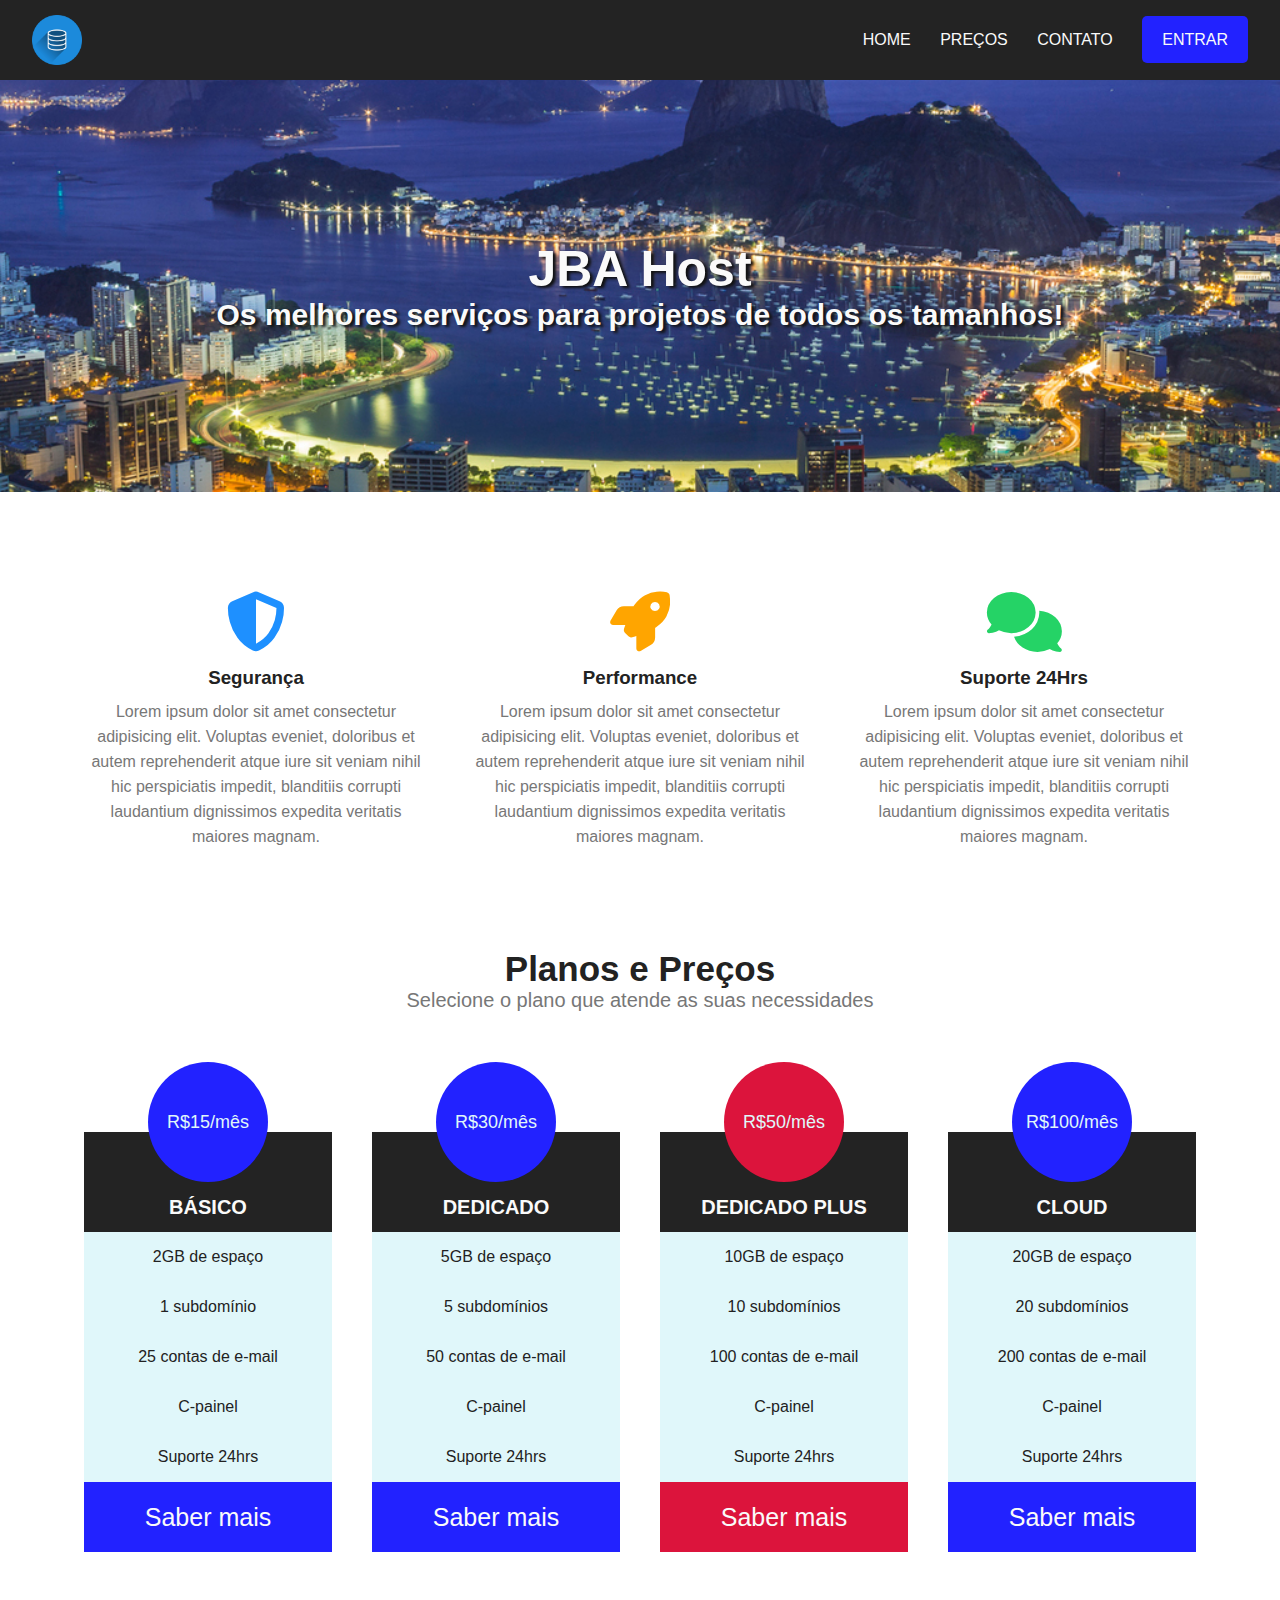
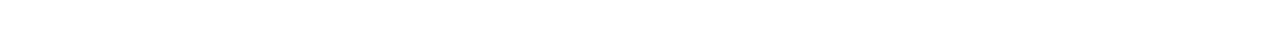
<file: index.html>
<!DOCTYPE html>
<html lang="en">
  <head>
    <meta charset="UTF-8" />
    <meta name="viewport" content="width=device-width, initial-scale=1.0" />
    <title>JBA Host</title>
    <!-- Ícones -->
    <link
      rel="stylesheet"
      href="https://cdnjs.cloudflare.com/ajax/libs/font-awesome/6.7.2/css/all.min.css"
      integrity="sha512-Evv84Mr4kqVGRNSgIGL/F/aIDqQb7xQ2vcrdIwxfjThSH8CSR7PBEakCr51Ck+w+/U6swU2Im1vVX0SVk9ABhg=="
      crossorigin="anonymous"
      referrerpolicy="no-referrer"
    />
    <!-- Estilos -->
    <link rel="stylesheet" href="CSS/styles.css" />
  </head>
  <body>
    <div class="container">
      <div class="navbar-container">
        <nav>
          <!-- tag semantica para barra de navegação -->
          <a href="#">
            <img src="img/logobdd.webp" alt="JBA Host" class="logo" />
          </a>
          <ul class="navbar-items">
            <li>
              <a href="#">Home</a>
            </li>
            <li>
              <a href="#">Preços</a>
            </li>
            <li>
              <a href="#">Contato</a>
            </li>
            <li>
              <a href="#" class="default-btn">Entrar</a>
            </li>
          </ul>
        </nav>
      </div>
      <main>
        <!-- Tag semantica para identificar conteudo principal da pagina-->
        <div class="main-banner">
          <h1>JBA Host</h1>
          <p>Os melhores serviços para projetos de todos os tamanhos!</p>
        </div>
        <section class="services-container">
          <ul>
            <li>
              <i class="fas fa-shield-alt"></i>
              <h3>Segurança</h3>
              <p>
                Lorem ipsum dolor sit amet consectetur adipisicing elit.
                Voluptas eveniet, doloribus et autem reprehenderit atque iure
                sit veniam nihil hic perspiciatis impedit, blanditiis corrupti
                laudantium dignissimos expedita veritatis maiores magnam.
              </p>
            </li>
            <li>
              <i class="fas fa-rocket"></i>
              <h3>Performance</h3>
              <p>
                Lorem ipsum dolor sit amet consectetur adipisicing elit.
                Voluptas eveniet, doloribus et autem reprehenderit atque iure
                sit veniam nihil hic perspiciatis impedit, blanditiis corrupti
                laudantium dignissimos expedita veritatis maiores magnam.
              </p>
            </li>
            <li>
              <i class="fas fa-comments"></i>
              <h3>Suporte 24Hrs</h3>
              <p>
                Lorem ipsum dolor sit amet consectetur adipisicing elit.
                Voluptas eveniet, doloribus et autem reprehenderit atque iure
                sit veniam nihil hic perspiciatis impedit, blanditiis corrupti
                laudantium dignissimos expedita veritatis maiores magnam.
              </p>
            </li>
          </ul>
        </section>
        <section class="pricing-container">
          <h2>Planos e Preços</h2>
          <p>Selecione o plano que atende as suas necessidades</p>
          <div class="plans-container">
            <div class="plan">
              <ul>
                <li class="price">R$15/mês</li>
                <li class="plan-name">Básico</li>
                <li>2GB de espaço</li>
                <li>1 subdomínio</li>
                <li>25 contas de e-mail</li>
                <li>C-painel</li>
                <li>Suporte 24hrs</li>
                <li class="plan-btn">Saber mais</li>
              </ul>
            </div>
            <div class="plan">
              <ul>
                <li class="price">R$30/mês</li>
                <li class="plan-name">Dedicado</li>
                <li>5GB de espaço</li>
                <li>5 subdomínios</li>
                <li>50 contas de e-mail</li>
                <li>C-painel</li>
                <li>Suporte 24hrs</li>
                <li class="plan-btn">Saber mais</li>
              </ul>
            </div>
            <div class="plan">
              <ul>
                <li class="price recommended">R$50/mês</li>
                <li class="plan-name">Dedicado Plus</li>
                <li>10GB de espaço</li>
                <li>10 subdomínios</li>
                <li>100 contas de e-mail</li>
                <li>C-painel</li>
                <li>Suporte 24hrs</li>
                <li class="plan-btn recommended">Saber mais</li>
              </ul>
            </div>
            <div class="plan">
              <ul>
                <li class="price">R$100/mês</li>
                <li class="plan-name">Cloud</li>
                <li>20GB de espaço</li>
                <li>20 subdomínios</li>
                <li>200 contas de e-mail</li>
                <li>C-painel</li>
                <li>Suporte 24hrs</li>
                <li class="plan-btn">Saber mais</li>
              </ul>
            </div>
          </div>
        </section>
      </main>
    </div>
  </body>
</html>
</file>
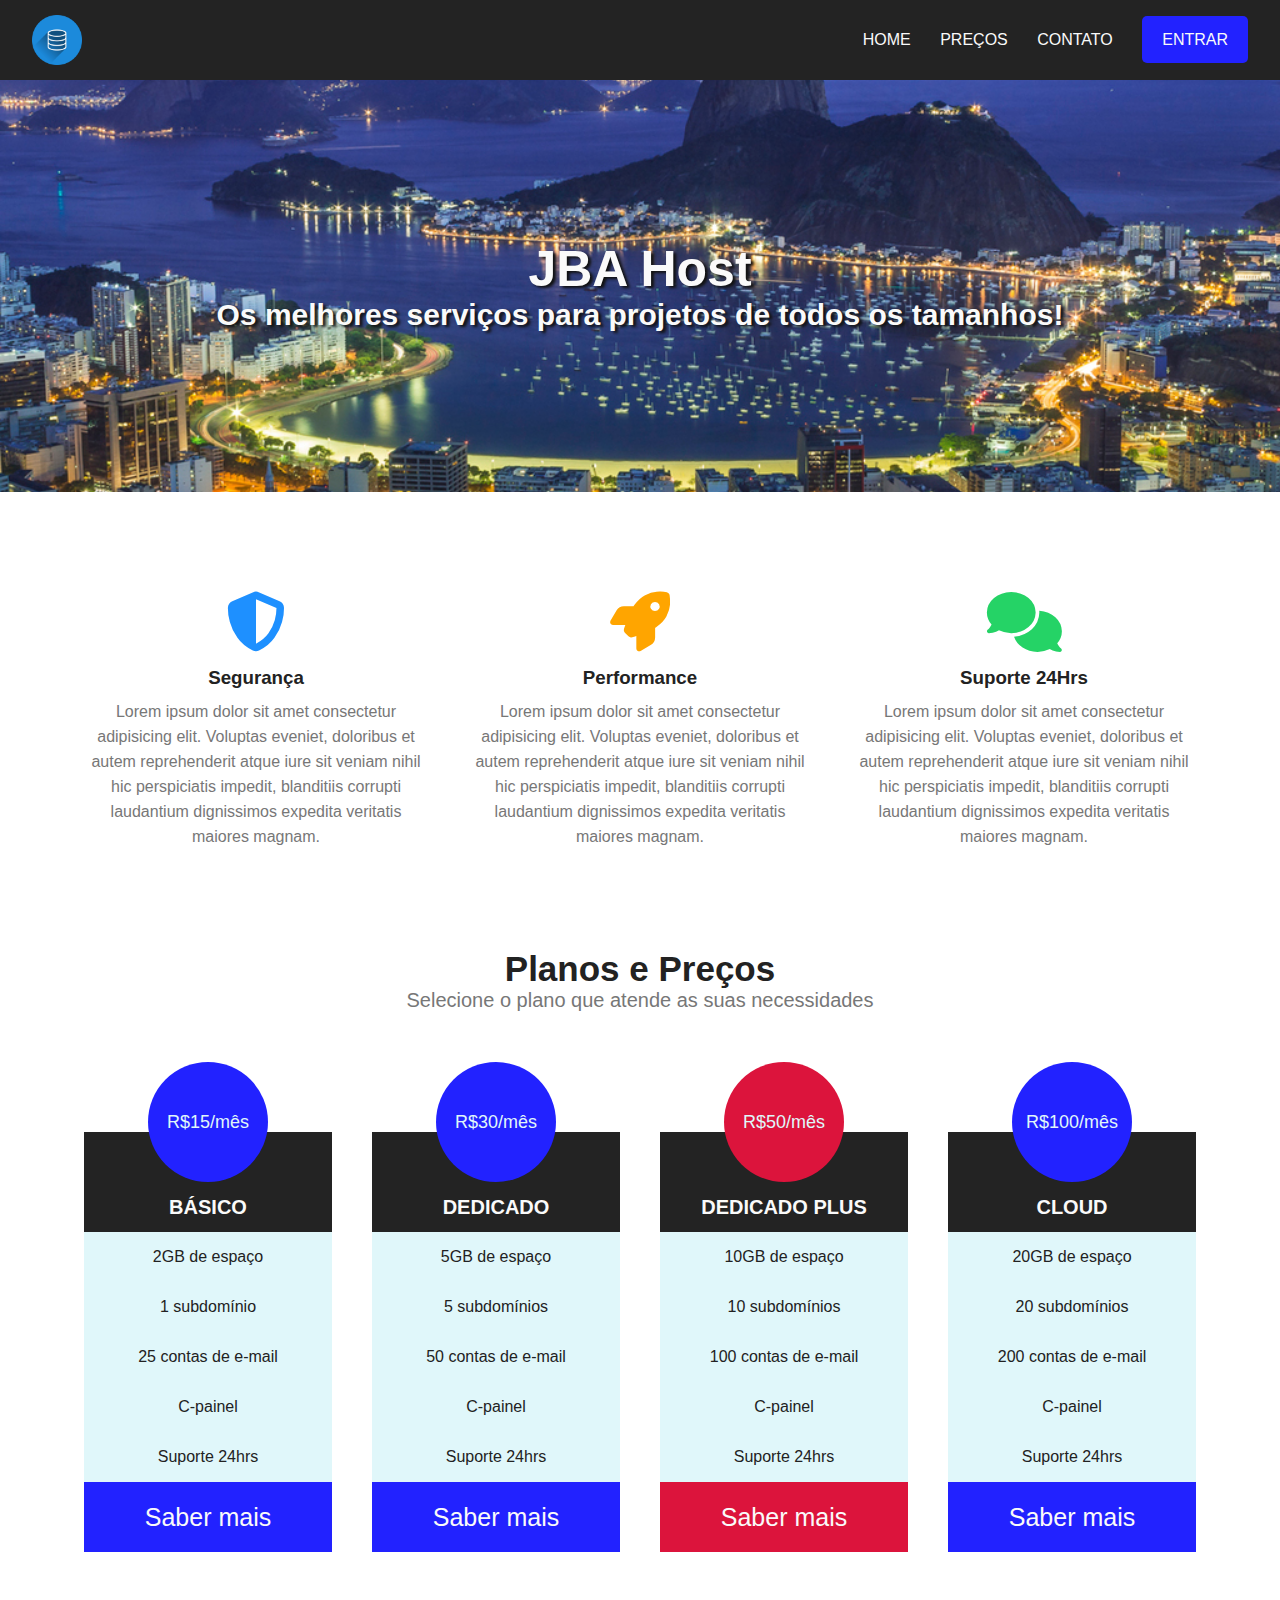
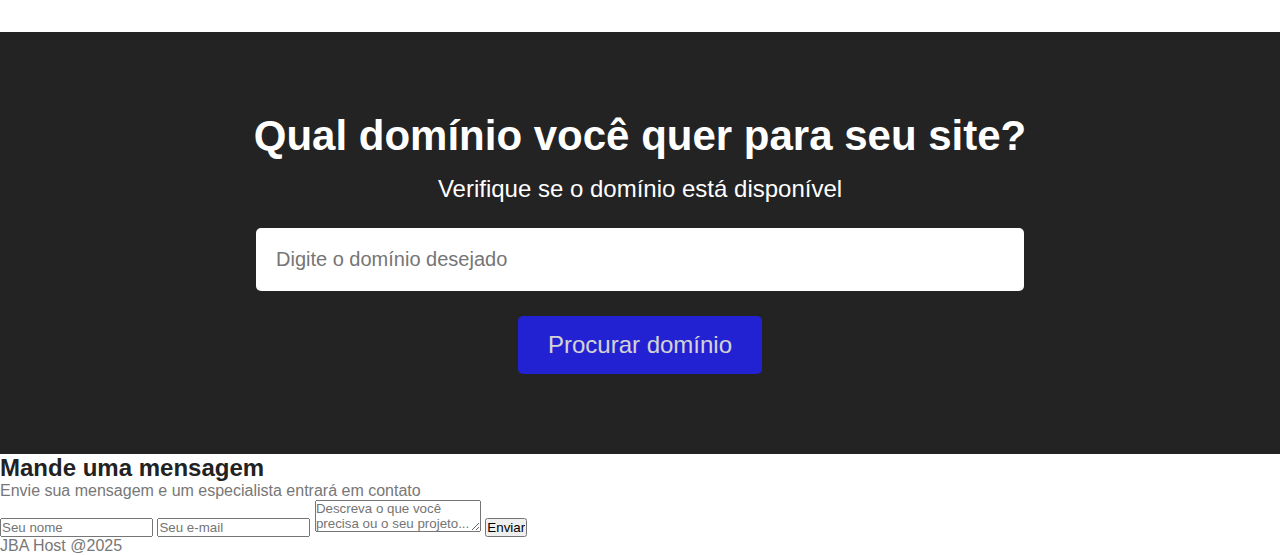
<file: 8_projeto_site_host/index.html>
<!DOCTYPE html>
<html lang="en">
  <head>
    <meta charset="UTF-8" />
    <meta name="viewport" content="width=device-width, initial-scale=1.0" />
    <title>JBA Host</title>
    <!-- Ícones -->
    <link
      rel="stylesheet"
      href="https://cdnjs.cloudflare.com/ajax/libs/font-awesome/6.7.2/css/all.min.css"
      integrity="sha512-Evv84Mr4kqVGRNSgIGL/F/aIDqQb7xQ2vcrdIwxfjThSH8CSR7PBEakCr51Ck+w+/U6swU2Im1vVX0SVk9ABhg=="
      crossorigin="anonymous"
      referrerpolicy="no-referrer"
    />
    <!-- Estilos -->
    <link rel="stylesheet" href="CSS/styles.css" />
  </head>
  <body>
    <div class="container">
      <div class="navbar-container">
        <nav>
          <!-- tag semantica para barra de navegação -->
          <a href="#">
            <img src="img/logobdd.webp" alt="JBA Host" class="logo" />
          </a>
          <ul class="navbar-items">
            <li>
              <a href="#">Home</a>
            </li>
            <li>
              <a href="#">Preços</a>
            </li>
            <li>
              <a href="#">Contato</a>
            </li>
            <li>
              <a href="#" class="default-btn">Entrar</a>
            </li>
          </ul>
        </nav>
      </div>
      <main>
        <!-- Tag semantica para identificar conteudo principal da pagina-->
        <div class="main-banner">
          <h1>JBA Host</h1>
          <p>Os melhores serviços para projetos de todos os tamanhos!</p>
        </div>
        <section class="services-container">
          <ul>
            <li>
              <i class="fas fa-shield-alt"></i>
              <h3>Segurança</h3>
              <p>
                Lorem ipsum dolor sit amet consectetur adipisicing elit.
                Voluptas eveniet, doloribus et autem reprehenderit atque iure
                sit veniam nihil hic perspiciatis impedit, blanditiis corrupti
                laudantium dignissimos expedita veritatis maiores magnam.
              </p>
            </li>
            <li>
              <i class="fas fa-rocket"></i>
              <h3>Performance</h3>
              <p>
                Lorem ipsum dolor sit amet consectetur adipisicing elit.
                Voluptas eveniet, doloribus et autem reprehenderit atque iure
                sit veniam nihil hic perspiciatis impedit, blanditiis corrupti
                laudantium dignissimos expedita veritatis maiores magnam.
              </p>
            </li>
            <li>
              <i class="fas fa-comments"></i>
              <h3>Suporte 24Hrs</h3>
              <p>
                Lorem ipsum dolor sit amet consectetur adipisicing elit.
                Voluptas eveniet, doloribus et autem reprehenderit atque iure
                sit veniam nihil hic perspiciatis impedit, blanditiis corrupti
                laudantium dignissimos expedita veritatis maiores magnam.
              </p>
            </li>
          </ul>
        </section>
        <section class="pricing-container">
          <h2>Planos e Preços</h2>
          <p>Selecione o plano que atende as suas necessidades</p>
          <div class="plans-container">
            <div class="plan">
              <ul>
                <li class="price">R$15/mês</li>
                <li class="plan-name">Básico</li>
                <li>2GB de espaço</li>
                <li>1 subdomínio</li>
                <li>25 contas de e-mail</li>
                <li>C-painel</li>
                <li>Suporte 24hrs</li>
                <li class="plan-btn">Saber mais</li>
              </ul>
            </div>
            <div class="plan">
              <ul>
                <li class="price">R$30/mês</li>
                <li class="plan-name">Dedicado</li>
                <li>5GB de espaço</li>
                <li>5 subdomínios</li>
                <li>50 contas de e-mail</li>
                <li>C-painel</li>
                <li>Suporte 24hrs</li>
                <li class="plan-btn">Saber mais</li>
              </ul>
            </div>
            <div class="plan">
              <ul>
                <li class="price recommended">R$50/mês</li>
                <li class="plan-name">Dedicado Plus</li>
                <li>10GB de espaço</li>
                <li>10 subdomínios</li>
                <li>100 contas de e-mail</li>
                <li>C-painel</li>
                <li>Suporte 24hrs</li>
                <li class="plan-btn recommended">Saber mais</li>
              </ul>
            </div>
            <div class="plan">
              <ul>
                <li class="price">R$100/mês</li>
                <li class="plan-name">Cloud</li>
                <li>20GB de espaço</li>
                <li>20 subdomínios</li>
                <li>200 contas de e-mail</li>
                <li>C-painel</li>
                <li>Suporte 24hrs</li>
                <li class="plan-btn">Saber mais</li>
              </ul>
            </div>
          </div>
        </section>
        <section class="searchdomain-container">
          <h2>Qual domínio você quer para seu site?</h2>
          <p>Verifique se o domínio está disponível</p>
          <form>
            <input
              type="text"
              name="domain"
              id="domain"
              placeholder="Digite o domínio desejado"
            />
            <input type="submit" value="Procurar domínio" />
          </form>
        </section>
        <section class="contact-container">
          <h2>Mande uma mensagem</h2>
          <p>Envie sua mensagem e um especialista entrará em contato</p>
          <form>
            <input type="text" name="name" id="name" placeholder="Seu nome" />
            <input
              type="email"
              name="email"
              id="email"
              placeholder="Seu e-mail"
            />
            <textarea
              name="message"
              id="mesage"
              placeholder="Descreva o que você precisa ou o seu projeto..."
            ></textarea>
            <input type="submit" value="Enviar">
          </form>
        </section>
      </main>
      <footer>
        <p>JBA Host @2025</p>
      </footer>
    </div>
  </body>
</html>
</file>
<file: CSS/styles.css>
/* Geral */
* {
  margin: 0;
  padding: 0;
  font-family: Helvetica;
  box-sizing: border-box; /*faz com que os inputs respeitem a largura maxima das divs pais*/
}

h1,
h2,
h3 {
  color: #222;
}

p {
  color: #777;
}

/* Navbar */
.navbar-container {
  width: 100%;
  height: 80px;
  background-color: #232323;
  padding: 0 2rem;
}

nav {
  position: relative;
}

.logo {
  width: 50px;
  margin-top: 15px;
}

.navbar-items {
  position: absolute;
  right: 0;
  height: 80px;
  line-height: 80px;
  margin: 0;
  display: inline-block;
}

.navbar-items li {
  display: inline-block;
  text-transform: uppercase;
  margin-left: 25px;
}

.navbar-items a {
  color: #fafafa;
  text-decoration: none;
  transition: 0.2s;
}

.navbar-items a:hover {
  color: #aaa;
}

.default-btn {
  padding: 15px 20px;
  background-color: #22f;
  border-radius: 5px;
}

.navbar-items .default-btn:hover {
  /*o botão entrar fica mais escuro com o cursor em cima*/

  padding: 15px 20px;
  background-color: #22c;
  border-radius: 5px;
}

/* main banner */
.main-banner {
  background-image: url("../img/sugarbreadatnight.jpeg");
  background-size: cover;
  background-position: center;
  padding: 10rem 0;
}

.main-banner h1,
.main-banner p {
  color: #fafafa;
  text-align: center;
  font-weight: bold;
  text-shadow: #111 3px 2px 3px; /*parametro padrão para sombreado*/
}

.main-banner h1 {
  font-size: 50px;
}

.main-banner p {
  font-size: 30px;
}

/* Services */
.services-container {
  padding: 5rem 0;
}

.services-container ul {
  display: flex; /*para icones um ao lado do outro*/
  width: 90%;
  margin: 0 auto;
}

.services-container li {
  flex: 1 1 200px;
  list-style: none;
  text-align: center;
  padding: 20px;
}

.fas {
  font-size: 60px;
  margin-bottom: 15px;
}

.fa-shield-alt {
  color: #1e90ff;
}
.fa-rocket {
  color: #ffa500;
}
.fa-comments {
  color: #25d366;
}

.services-container h3 {
  /*aumenta a distancia entre o titulo e o resto do texto*/
  margin-bottom: 10px;
}

.services-container p {
  /*aumenta a distancia entre as linhas do proprio paragrafo*/
  line-height: 25px;
}

/* Prices and plans */

.pricing-container {
  padding-bottom: 5rem; /*pra afastar da proxima seção*/
  text-align: center; /*alinhar todo o texto no centro*/
}

.pricing-container h2 {
  font-size: 35px;
}

.pricing-container p {
  font-size: 20px;
}

.plans-container {
  display: flex; /*para colocar todos os planos ao lado um do outro*/
  justify-content: space-between; /*espaça as li com mesmo padrão de distancia*/
  width: 90%;
  margin: 50px auto 0; /*50px em cima, automatico nas laterais*/
}

.plan {
  flex: 1; /*todos tem o mesmo tamanho dentro do flex*/
  max-width: 275px;
  margin: 0 20px; /*afasta uma li da outra lateralmente */
}

.plan ul {
  padding: 0;
}

.plan li {
  list-style: none; /*some a bolota preta feia*/
  height: 50px;
  line-height: 50px;
  background-color: #e0f7fa;
  color: #222;
}

.plan .price {
  width: 120px;
  height: 120px;
  border-radius: 50%; /*cria um circulo*/
  background-color: #22f;
  color: #e0f7fa;
  text-align: center;
  line-height: 120px; /*pra centralizar na horizontal e vertical*/
  margin: 0 auto -50px; /*coloca o preço dentro da lista*/
  font-size: 18px;
  position: relative; /*fica por cima da lista*/
}

.plan .plan-name {
  text-transform: uppercase; /*coloca em maiusculo*/
  font-size: 20px;
  font-weight: bold; /*coloca em negrito*/
  color: #fafafa;
  background-color: #232323;
  padding: 50px 0;
}

.plan .plan-btn {
  background-color: #22f;
  color: #fafafa;
  font-size: 25px;
  height: 70px;
  line-height: 70px;
  cursor: pointer;
}

.plan .recommended {
  background-color: #DC143C;
}
</file>
<file: 8_projeto_site_host/CSS/styles.css>
/* Geral */
* {
  margin: 0;
  padding: 0;
  font-family: Helvetica;
  box-sizing: border-box; /*faz com que os inputs respeitem a largura maxima das divs pais*/
}

h1,
h2,
h3 {
  color: #222;
}

p {
  color: #777;
}

/* Navbar */
.navbar-container {
  width: 100%;
  height: 80px;
  background-color: #232323;
  padding: 0 2rem;
}

nav {
  position: relative;
}

.logo {
  width: 50px;
  margin-top: 15px;
}

.navbar-items {
  position: absolute;
  right: 0;
  height: 80px;
  line-height: 80px;
  margin: 0;
  display: inline-block;
}

.navbar-items li {
  display: inline-block;
  text-transform: uppercase;
  margin-left: 25px;
}

.navbar-items a {
  color: #fafafa;
  text-decoration: none;
  transition: 0.2s;
}

.navbar-items a:hover {
  color: #aaa;
}

.default-btn {
  padding: 15px 20px;
  background-color: #22f;
  border-radius: 5px;
}

.navbar-items .default-btn:hover {
  /*o botão entrar fica mais escuro com o cursor em cima*/

  padding: 15px 20px;
  background-color: #22c;
  border-radius: 5px;
}

/* main banner */
.main-banner {
  background-image: url("../img/sugarbreadatnight.jpeg");
  background-size: cover;
  background-position: center;
  padding: 10rem 0;
}

.main-banner h1,
.main-banner p {
  color: #fafafa;
  text-align: center;
  font-weight: bold;
  text-shadow: #111 3px 2px 3px; /*parametro padrão para sombreado*/
}

.main-banner h1 {
  font-size: 50px;
}

.main-banner p {
  font-size: 30px;
}

/* Services */
.services-container {
  padding: 5rem 0;
}

.services-container ul {
  display: flex; /*para icones um ao lado do outro*/
  width: 90%;
  margin: 0 auto;
}

.services-container li {
  flex: 1 1 200px;
  list-style: none;
  text-align: center;
  padding: 20px;
}

.fas {
  font-size: 60px;
  margin-bottom: 15px;
}

.fa-shield-alt {
  color: #1e90ff;
}
.fa-rocket {
  color: #ffa500;
}
.fa-comments {
  color: #25d366;
}

.services-container h3 {
  /*aumenta a distancia entre o titulo e o resto do texto*/
  margin-bottom: 10px;
}

.services-container p {
  /*aumenta a distancia entre as linhas do proprio paragrafo*/
  line-height: 25px;
}

/* Prices and plans */

.pricing-container {
  padding-bottom: 5rem; /*pra afastar da proxima seção*/
  text-align: center; /*alinhar todo o texto no centro*/
}

.pricing-container h2 {
  font-size: 35px;
}

.pricing-container p {
  font-size: 20px;
}

.plans-container {
  display: flex; /*para colocar todos os planos ao lado um do outro*/
  justify-content: space-between; /*espaça as li com mesmo padrão de distancia*/
  width: 90%;
  margin: 50px auto 0; /*50px em cima, automatico nas laterais*/
}

.plan {
  flex: 1; /*todos tem o mesmo tamanho dentro do flex*/
  max-width: 275px;
  margin: 0 20px; /*afasta uma li da outra lateralmente */
}

.plan ul {
  padding: 0;
}

.plan li {
  list-style: none; /*some a bolota preta feia*/
  height: 50px;
  line-height: 50px;
  background-color: #e0f7fa;
  color: #222;
}

.plan .price {
  width: 120px;
  height: 120px;
  border-radius: 50%; /*cria um circulo*/
  background-color: #22f;
  color: #e0f7fa;
  text-align: center;
  line-height: 120px; /*pra centralizar na horizontal e vertical*/
  margin: 0 auto -50px; /*coloca o preço dentro da lista*/
  font-size: 18px;
  position: relative; /*fica por cima da lista*/
}

.plan .plan-name {
  text-transform: uppercase; /*coloca em maiusculo*/
  font-size: 20px;
  font-weight: bold; /*coloca em negrito*/
  color: #fafafa;
  background-color: #232323;
  padding: 50px 0;
}

.plan .plan-btn {
  background-color: #22f;
  color: #fafafa;
  font-size: 25px;
  height: 70px;
  line-height: 70px;
  cursor: pointer;
}

.plan .recommended {
  background-color: #dc143c;
}

/* Search domain */
.searchdomain-container {
  background-color: #232323;
  text-align: center;
  padding: 5rem 0;
}

.searchdomain-container h2 {
  color: #fff;
  font-size: 42px;
  margin-bottom: 15px;
}

.searchdomain-container p {
  color: #fff;
  font-size: 24px;
  margin-bottom: 25px;
}

.searchdomain-container input {
  display: block; /*para deixar o input em uma linha só*/
  border: none;
  border-radius: 5px;
  margin: 0 auto; /*centraliza os inputs*/
}

.searchdomain-container input[type="text"] { /*seleciona apenas o input de texto*/
width: 60%;
padding: 20px;
font-size: 20px;
margin-bottom: 25px;
}

.searchdomain-container input[type="submit"] {  /*seleciona apenas o input de submit*/
background-color:#22f;
padding: 15px 30px;
color: #fff;
font-size: 24px;
cursor: pointer;
opacity: .8;
}

.searchdomain-container input[type="submit"]:hover {  /*seleciona apenas o input de submit*/
  opacity: 1;
  }
</file>
